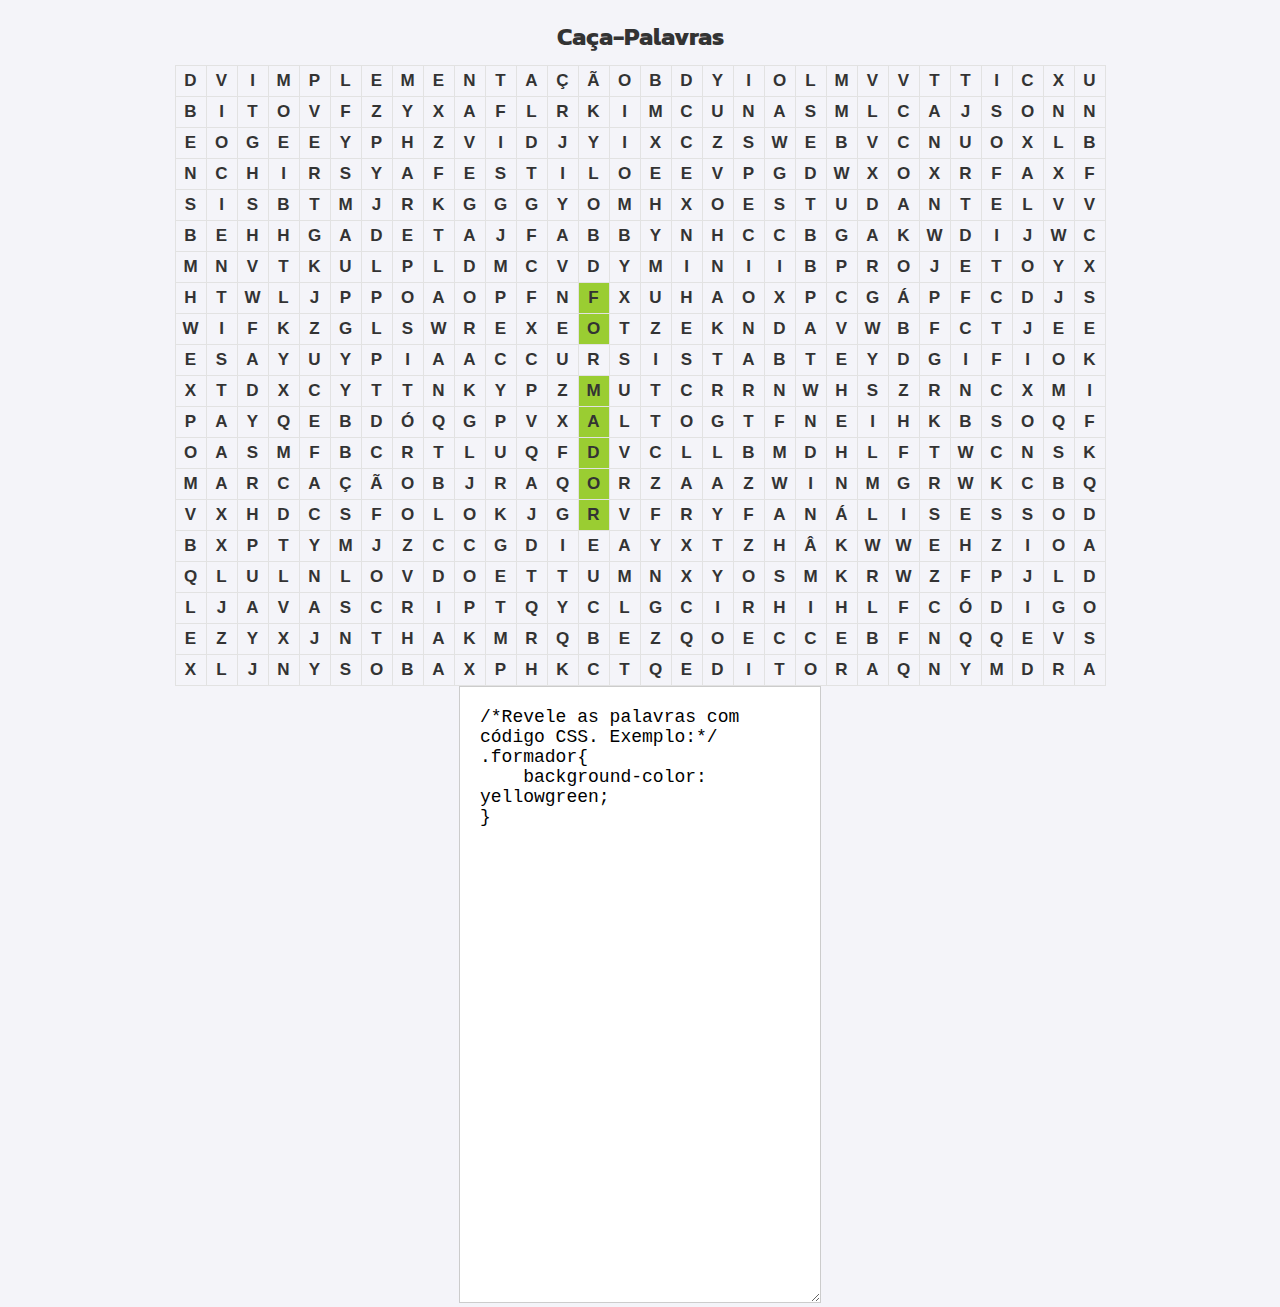
<file: Aula2_CSS/caca_palavras/index bk.html>
<!DOCTYPE html>
<html lang="pt-br">
<head>
    <meta charset="UTF-8">
    <meta name="viewport" content="width=device-width, initial-scale=1.0">
    <title>Caça-Palavras</title>
    <link rel="stylesheet" href="style.css">
</head>
<body>
    <div>
    <h1>Caça-Palavras</h1>
    <table>
        <tbody>
            <script>
                const alphabet = "ABCDEFGHIJKLMNOPQRSTUVWXYZ";

                // Mapa com as palavras, suas posições iniciais e direções
                const wordMap = {
                    'CURSISTA': { start: [10, 12], direction: 'horizontal' },
                    'FORMADOR': { start: [8, 14], direction: 'vertical' },
                    'DADOS': { start: [15, 30], direction: 'vertical' },
                    'GRÁFICOS': { start: [6, 22], direction: 'diagonal' },
                    'CÓDIGO': { start: [18, 25], direction: 'horizontal' },
                    'IMPLEMENTAÇÃO': { start: [1, 3], direction: 'horizontal' },
                    'ESTILO': { start: [4, 10], direction: 'horizontal' },
                    'MARCAÇÃO': { start: [14, 1], direction: 'horizontal' },
                    'LINGUAGEM': { start: [9, 7], direction: 'diagonal' },
                    'JAVASCRIPT': { start: [18, 2], direction: 'horizontal' },
                    'JSON': { start: [2, 26], direction: 'horizontal' },
                    'REPOSITÓRIO': { start: [5, 8], direction: 'vertical' },
                    'WEB': { start: [3, 20], direction: 'horizontal' },
                    'ANÁLISE': { start: [15, 20], direction: 'horizontal' },
                    'NAVEGADOR': { start: [1, 10], direction: 'vertical' },
                    'CIENTISTA': { start: [4, 2], direction: 'vertical' },
                    'PROJETO': { start: [7, 22], direction: 'horizontal' },
                    'DINÂMICO': { start: [13, 21], direction: 'vertical' },
                    'INSPECIONAR': { start: [1, 19], direction: 'vertical' },
                    'ESTUDANTE': { start: [5, 19], direction: 'horizontal' },
                    'PLANO': { start: [16, 3], direction: 'diagonal' },
                    'EDITOR': { start: [20, 17], direction: 'horizontal' },
                    'DIGITAL': { start: [1, 1], direction: 'diagonal' },
                    'ESCOLA': { start: [9, 17], direction: 'vertical' }
                };

                // Função para obter a letra de uma palavra com base em sua posição e direção
                function getWordLetter(word, i, j) {
                    const wordInfo = wordMap[word];
                    const [startRow, startCol] = wordInfo.start;
                    const direction = wordInfo.direction;
                    const wordLength = word.length;

                    // Determina a letra baseada na posição (i, j) e na direção da palavra
                    if (direction === 'horizontal') {
                        if (i === startRow && j >= startCol && j < startCol + wordLength) {
                            return word[j - startCol];
                        }
                    } else if (direction === 'vertical') {
                        if (j === startCol && i >= startRow && i < startRow + wordLength) {
                            return word[i - startRow];
                        }
                    } else if (direction === 'diagonal') {
                        if (i >= startRow && j >= startCol && i - startRow === j - startCol && i - startRow < wordLength) {
                            return word[i - startRow];
                        }
                    }
                    return null;
                }

                // Função que retorna a classe da palavra se a célula pertence a ela
                function getWordClass(i, j) {
                    for (const word of Object.keys(wordMap)) {
                        if (getWordLetter(word, i, j)) {
                            return word.toLowerCase(); // Adiciona a palavra como classe
                        }
                    }
                    return null;
                }

                // Gera a tabela com 20 linhas e 30 colunas
                for (let i = 1; i <= 20; i++) {
                    document.write('<tr>');
                    for (let j = 1; j <= 30; j++) {
                        let wordLetter = null;
                        let wordClass = null;

                        // Percorre todas as palavras para verificar se há uma letra na célula atual
                        for (const word of Object.keys(wordMap)) {
                            const letter = getWordLetter(word, i, j);
                            if (letter) {
                                wordLetter = letter;
                                wordClass = word.toLowerCase();
                                break;
                            }
                        }

                        if (wordLetter) {
                            document.write(`<td class="row-${i} col-${j} ${wordClass}">${wordLetter}</td>`);
                        } else {
                            // Gera uma letra aleatória para o restante das células
                            const randomLetter = alphabet[Math.floor(Math.random() * alphabet.length)];
                            document.write(`<td class="row-${i} col-${j}">${randomLetter}</td>`);
                        }
                    }
                    document.write('</tr>');
                }
            </script>
        </tbody>
    </table>
</div>
<textarea id="cssInput" rows="10" cols="50" placeholder="">
/*Revele as palavras com código CSS. Exemplo:*/
.formador{
    background-color: yellowgreen;
}
</textarea>


    <script>
        const cssInput = document.getElementById('cssInput');
        const preview = document.getElementById('preview');

        const style = document.createElement('style');
        style.textContent = cssInput.value;
        document.head.appendChild(style);

        cssInput.addEventListener('input', () => {            
            style.textContent = cssInput.value;
            document.head.appendChild(style);
        });
    </script>
</body>
</html>
</file>
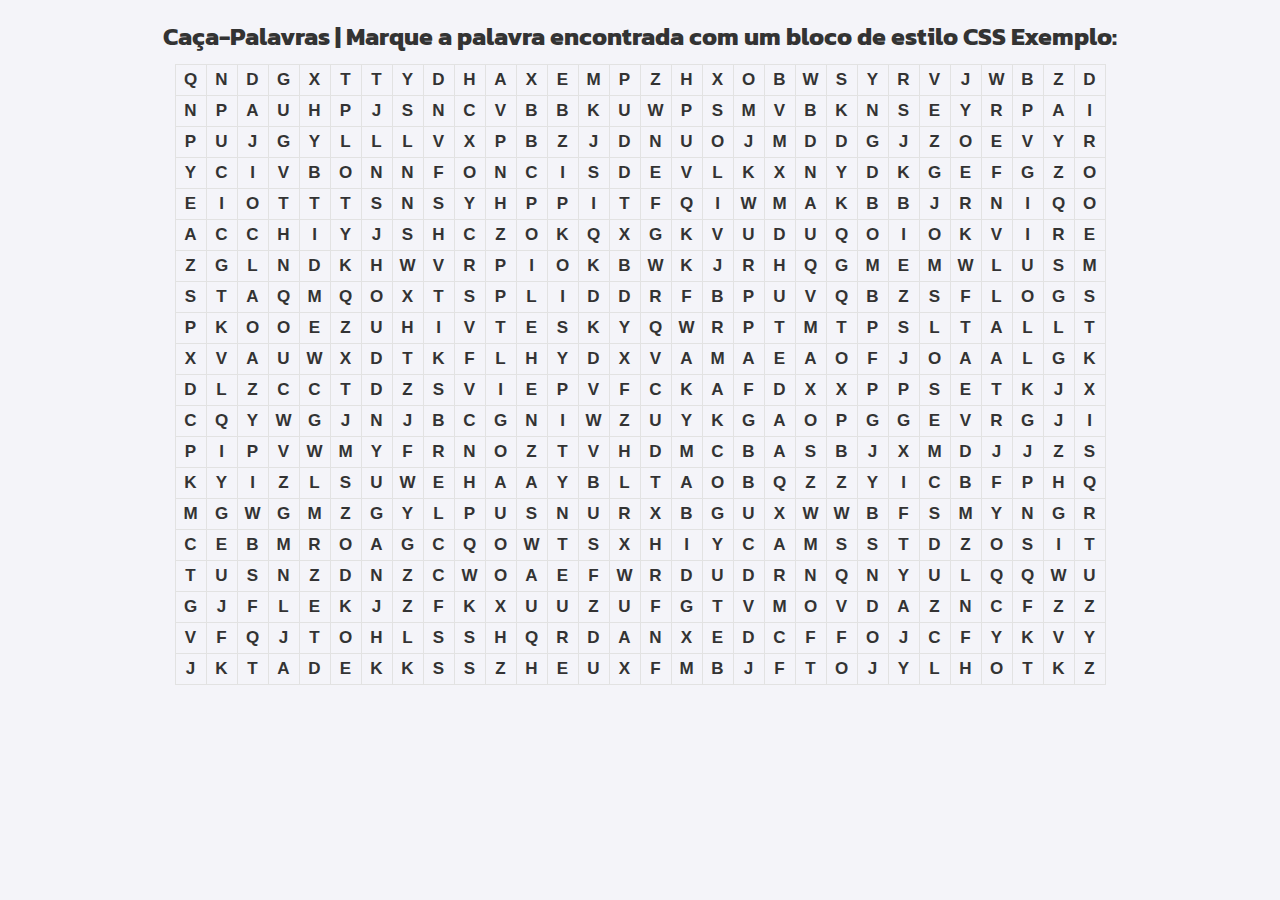
<file: Aula2_CSS/caca_palavras/index copy.html>
<!DOCTYPE html>
<html lang="pt-br">
<head>
    <meta charset="UTF-8">
    <meta name="viewport" content="width=device-width, initial-scale=1.0">
    <title>Caça palavras</title>
    <link rel="stylesheet" href="style.css">
</head>
<body>
    <h1>Caça-Palavras | Marque a palavra encontrada com um bloco de estilo CSS  Exemplo:</h1>
    <table>
        <thead>
            <tr>
                <!--<th></th> --> <!-- Célula vazia para o canto superior esquerdo -->
                <!-- Geração dos rótulos das colunas -->
                <script>
                    for (let col = 1; col <= 30; col++) {
                        //document.write(`<th>${col}</th>`);
                    }
                </script>
            </tr>
        </thead>
        <tbody>
            <!-- Geração das linhas e colunas -->
            <script>
                const alphabet = "ABCDEFGHIJKLMNOPQRSTUVWXYZ";
                for(let i = 1; i <= 20; i++) {
                    document.write('<tr>');
                    // Rótulo da linha
                    //document.write(`<th>${i}</th>`);
                    // Gera as 30 colunas em cada linha
                    for(let j = 1; j <= 30; j++) {
                        const randomLetter = alphabet[Math.floor(Math.random() * alphabet.length)];
                        //document.write(`<td class="row-${i} col-${j}">${randomLetter}</td>`);
                        document.write(`<td class="row-${i} col-${j}">${randomLetter}</td>`);
                    }
                    document.write('</tr>');
                }
            </script>
        </tbody>
    </table>
</body>
</html>
</file>
<file: Aula2_CSS/caca_palavras/style.css>
@import url('https://fonts.googleapis.com/css2?family=Kanit:ital,wght@0,100;0,200;0,300;0,400;0,500;0,600;0,700;0,800;0,900;1,100;1,200;1,300;1,400;1,500;1,600;1,700;1,800;1,900&display=swap');
body {
    font-family: Arial, sans-serif;
    text-align: center;
    background-color: #f4f4f9;
    margin: 0;
}

main{
    display: flex;
    flex-wrap: wrap;
    justify-content: center; /* Center content horizontally */
    align-items: center;     /* Optional: Center content vertically */
}

h1 {
    font-family: "Kanit", sans-serif;
    margin-bottom: 10px;
    color: #333;
    font-size: 25px;
}

h1 span{
    font-weight: 300;
    font-size: 24px;
}

table {
    margin: 0 auto;
    border-collapse: collapse;
}

th {
    background-color: black;
    color: white;
    padding: 5px;
    border: 1px solid lightgray;
    font-weight: bold;
    text-align: center;
    width: 10px;
    height: 10px;
}

td {
    width: 20px;
    height: 20px;
    border: 1px solid rgb(226, 226, 226);
    text-align: center;
    font-size: 17px;
    color: #333;
    padding: 5px;
    font-weight: bold;
}

/* Alternância de cores para linhas pares */
/*.row-1, .row-3, .row-5, .row-7, .row-9,
.row-11, .row-13, .row-15, .row-17, .row-19,
.row-21, .row-23, .row-25, .row-27, .row-29 {
    background-color: #e8e8e8;
}*/

#cssInput {
    border: 1px solid #ccc;
    padding: 20px;
    width: 25%;
    height: 575px;
    margin: 0 15px 0 15px;
    font-size: 18px;
}

#cores{
    margin-top: 10px;;
    display: flex;
    flex-wrap: wrap;
    justify-content: center; /* Center content horizontally */
    align-items: center;     /* Optional: Center content vertically */
}

.cores-item, .titulo-cores{
    font-size: 20px;
    margin: 2px;
    padding: 5px;
}


.formador{
    /* background-color: yellowgreen; */
}

.dados{
    /* background-color: blueviolet; */
}

.gráficos{
    /* background-color: aqua; */
}

.código{
    /* background-color: red; */
}

.implementação{
    /* background-color: blanchedalmond; */
}

.estilo{
    /* background-color: orange; */
}

.marcação{
    /* background-color: lightsalmon; */
}

.linguagem{
    /* background-color: violet; */
}

.javascript{
    /* background-color: lightcoral; */
}

.json{
    /* background-color: tomato; */
}

.repositório{
    /* background-color: aquamarine; */
}

.web{
    /* background-color: greenyellow; */
}

.análise{
    /* background-color: burlywood; */
}

.navegador{
    /* background-color: palevioletred; */
}

.cientista{
    /* background-color: gainsboro; */
}

.projeto{
    /* background-color: pink; */
}

.dinâmico{
    /* background-color: pink; */
}

.inspecionar{
    /* background-color: peru; */
}

.estudante{
    /* background-color: lightgrey; */
}

.plano{
    /* background-color: gold; */
}

.editor{
    /* background-color: khaki; */
}

.digital{
    /* background-color: lightskyblue; */
}

.escola{
    /* background-color: deepskyblue; */
}

.memória{
    /* background-color: greenyellow; */
}

.cartão{
    /* background-color: yellow; */
}

.estudo{
    /* background-color: tomato; */
}

.trilha{
    /* background-color: khaki; */
} 

.aprendizagem{
    /* background-color: lightgrey; */
}

.pensamento{
    /* background-color: orange; */
}

.problema{
    /* background-color: lightsalmon; */
}

.página{
    /* background-color: orange; */
}

.js{
    /* background-color: blueviolet; */
}

.html{
    /* background-color: yellowgreen; */
}

.css{
    /* background-color: gold; */
}

.arquivo{
    /* background-color: greenyellow; */
}
</file>
